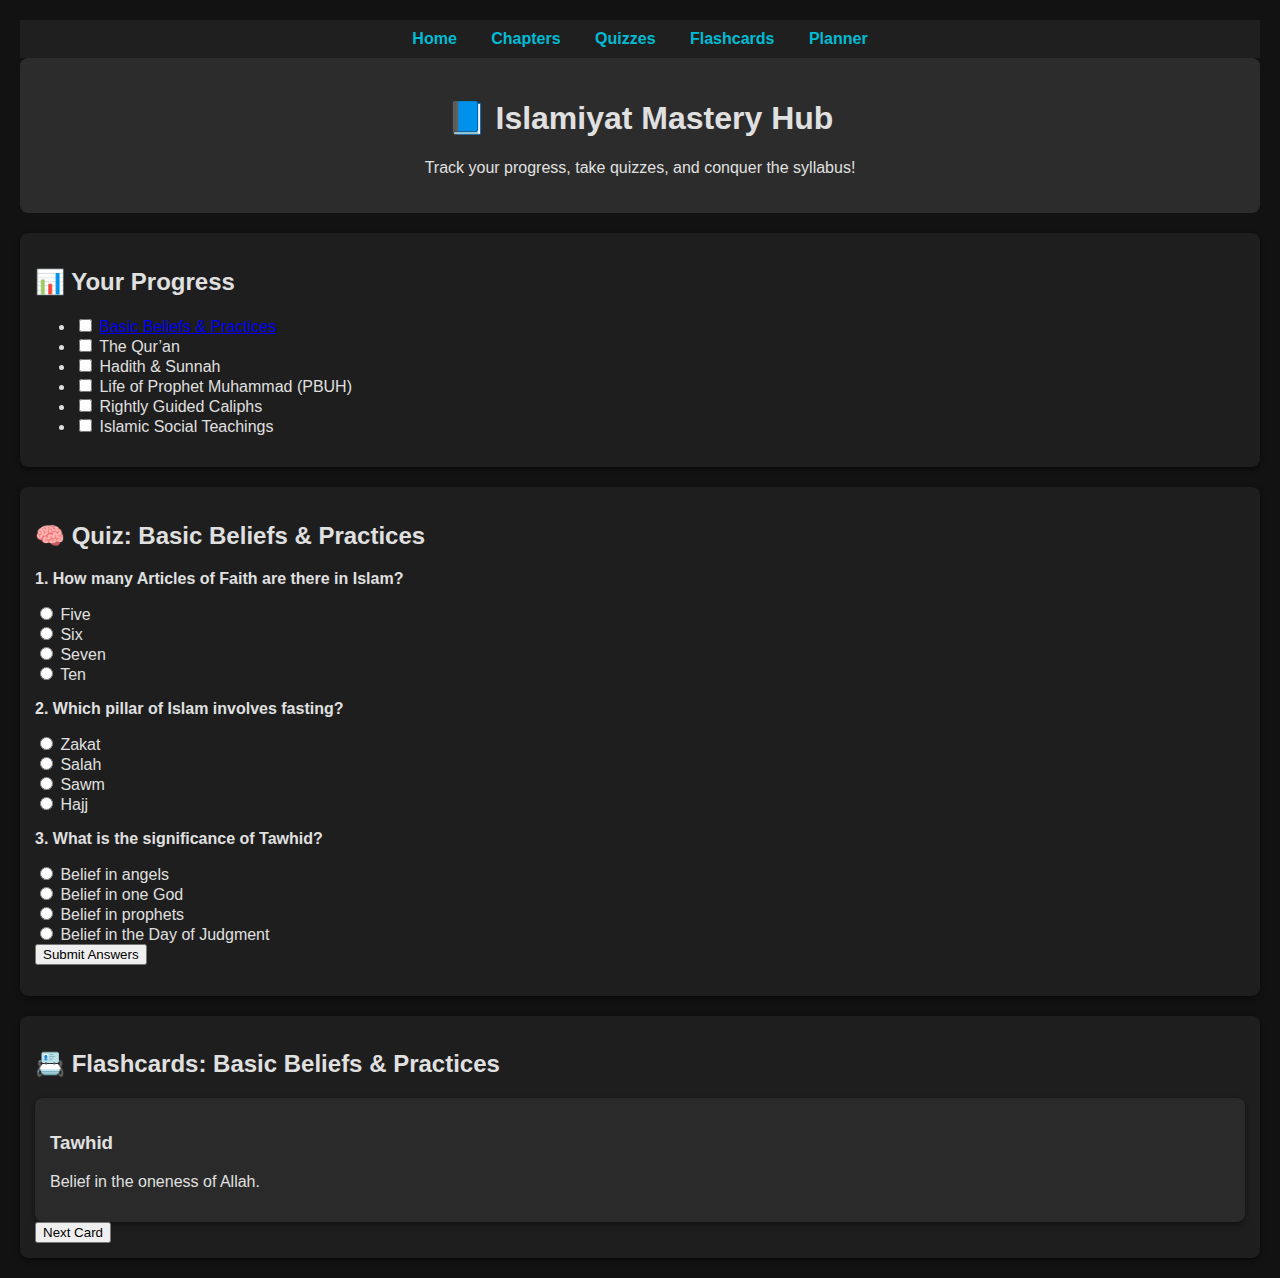
<file: index.html>
<!DOCTYPE html>
<html lang="en">
<head>
  <meta charset="UTF-8">
  <title>Islamiyat Mastery Hub</title>
  <link rel="stylesheet" href="style.css">
</head>
<body>
  <nav>
    <a href="index.html">Home</a>
    <a href="chapters.html">Chapters</a>
    <a href="quizzes.html">Quizzes</a>
    <a href="flashcards.html">Flashcards</a>
    <a href="planner.html">Planner</a>
  </nav>

  <header>
    <h1>📘 Islamiyat Mastery Hub</h1>
    <p>Track your progress, take quizzes, and conquer the syllabus!</p>
  </header>

  <section class="dashboard">
    <h2>📊 Your Progress</h2>
    <ul id="chapterList">
      <li><input type="checkbox"> <a href="beliefs.html">Basic Beliefs & Practices</a></li>
      <li><input type="checkbox"> The Qur’an</li>
      <li><input type="checkbox"> Hadith & Sunnah</li>
      <li><input type="checkbox"> Life of Prophet Muhammad (PBUH)</li>
      <li><input type="checkbox"> Rightly Guided Caliphs</li>
      <li><input type="checkbox"> Islamic Social Teachings</li>
    </ul>
  </section>

  <section class="quiz">
    <h2>🧠 Quiz: Basic Beliefs & Practices</h2>
    <div id="quizContainer"></div>
    <button onclick="submitQuiz()">Submit Answers</button>
    <p id="result"></p>
  </section>

  <section class="flashcards">
    <h2>📇 Flashcards: Basic Beliefs & Practices</h2>
    <div id="flashcardContainer"></div>
    <button onclick="nextCard()">Next Card</button>
  </section>

  <script src="script.js"></script>
</body>
</html>
</file>
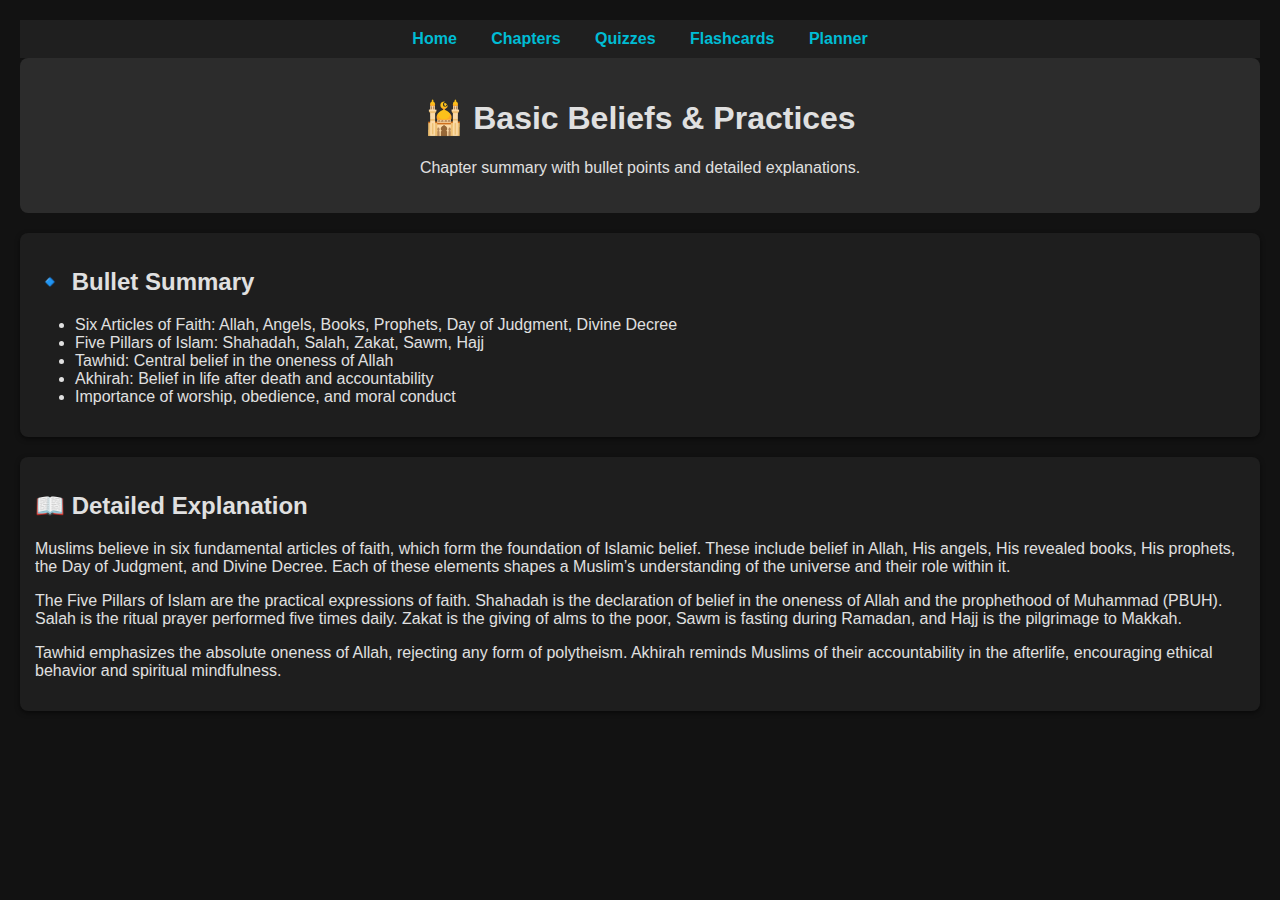
<file: beliefs.html>
<!DOCTYPE html>
<html lang="en">
<head>
  <meta charset="UTF-8">
  <title>Basic Beliefs & Practices</title>
  <link rel="stylesheet" href="style.css">
</head>
<body>
  <nav>
    <a href="index.html">Home</a>
    <a href="chapters.html">Chapters</a>
    <a href="quizzes.html">Quizzes</a>
    <a href="flashcards.html">Flashcards</a>
    <a href="planner.html">Planner</a>
  </nav>

  <header>
    <h1>🕌 Basic Beliefs & Practices</h1>
    <p>Chapter summary with bullet points and detailed explanations.</p>
  </header>

  <section>
    <h2>🔹 Bullet Summary</h2>
    <ul>
      <li>Six Articles of Faith: Allah, Angels, Books, Prophets, Day of Judgment, Divine Decree</li>
      <li>Five Pillars of Islam: Shahadah, Salah, Zakat, Sawm, Hajj</li>
      <li>Tawhid: Central belief in the oneness of Allah</li>
      <li>Akhirah: Belief in life after death and accountability</li>
      <li>Importance of worship, obedience, and moral conduct</li>
    </ul>
  </section>

  <section>
    <h2>📖 Detailed Explanation</h2>
    <p>
      Muslims believe in six fundamental articles of faith, which form the foundation of Islamic belief. These include belief in Allah, His angels, His revealed books, His prophets, the Day of Judgment, and Divine Decree. Each of these elements shapes a Muslim’s understanding of the universe and their role within it.
    </p>
    <p>
      The Five Pillars of Islam are the practical expressions of faith. Shahadah is the declaration of belief in the oneness of Allah and the prophethood of Muhammad (PBUH). Salah is the ritual prayer performed five times daily. Zakat is the giving of alms to the poor, Sawm is fasting during Ramadan, and Hajj is the pilgrimage to Makkah.
    </p>
    <p>
      Tawhid emphasizes the absolute oneness of Allah, rejecting any form of polytheism. Akhirah reminds Muslims of their accountability in the afterlife, encouraging ethical behavior and spiritual mindfulness.
    </p>
  </section>
</body>
</html>
</file>
<file: style.css>
body {
  font-family: Arial, sans-serif;
  background-color: #121212;
  color: #e0e0e0;
  margin: 0;
  padding: 20px;
}

nav {
  background-color: #1f1f1f;
  padding: 10px;
  text-align: center;
}

nav a {
  color: #00bcd4;
  margin: 0 15px;
  text-decoration: none;
  font-weight: bold;
}

nav a:hover {
  text-decoration: underline;
}

header {
  background-color: #2c2c2c;
  padding: 20px;
  border-radius: 8px;
  text-align: center;
}

section {
  margin-top: 20px;
  background-color: #1e1e1e;
  padding: 15px;
  border-radius: 8px;
  box-shadow: 0 2px 5px rgba(0,0,0,0.5);
}

.card {
  background-color: #2a2a2a;
  padding: 15px;
  border-radius: 8px;
  margin-top: 10px;
  box-shadow: 0 2px 5px rgba(0,0,0,0.5);
}
</file>
